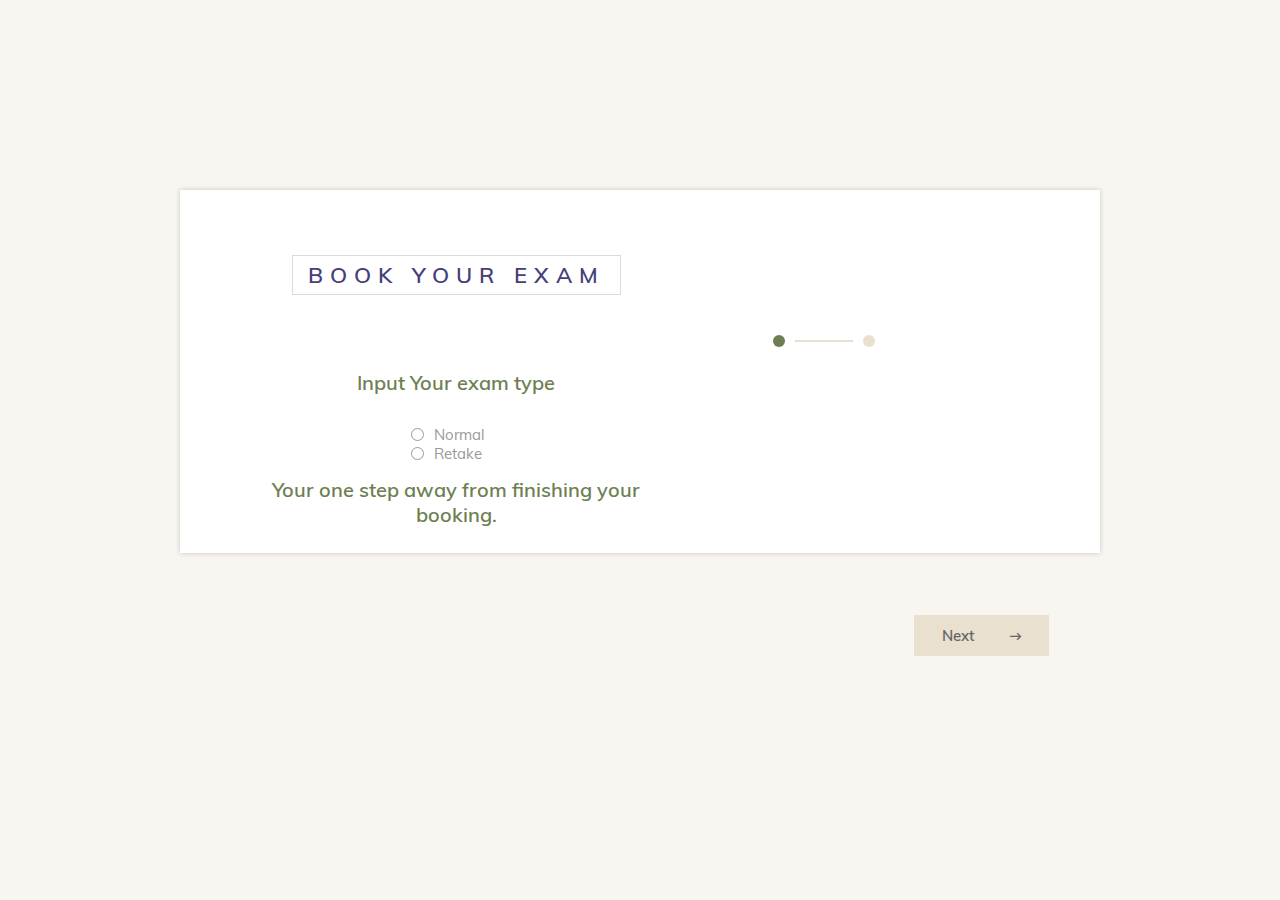
<file: book.html>
<!DOCTYPE html>
<html>
	<head>
		<meta charset="utf-8">
		<title>MITIHANI</title>
		<meta name="viewport" content="width=device-width, initial-scale=1.0">

		<link rel="stylesheet" href="assets/fonts/material-design-iconic-font/css/material-design-iconic-font.css">

		<link rel="stylesheet" href="assets/css/style1.css">
		
	</head>
	<body>
		<div class="wrapper">
            <form action="index.html" id="wizard" method="post">
                
        		<!-- Exam Type -->
                <h2></h2>
                <section>
                    <div class="inner">
						
						<div class="form-content" >
							<div class="form-header">
								<h3>Book your Exam</h3>	
							</div>
							<p>Input Your exam type</p>
							<div class="form-row">
								<div class="form-holder" style="align-self: flex-start; transform: translateY(4px); padding-left:40%;">
									<div class="checkbox-tick">
										<label class="normal">
											<input type="radio" name="type" id="type" value="normal" > Normal<br>
											<span class="checkmark"></span>
										</label>
										<label class="retake">
											<input type="radio" name="type" id="type" value="retake"> Retake<br>
											<span class="checkmark"></span>
										</label>
									</div>
								</div>
							</div>
							<div class="form-holder">
								<label>
									<p>Your one step away from finishing your booking.</p> 
								</label>
							</div>
						</div>
					</div>
                </section>

				<!-- DATE OF EXAM -->
                <h2></h2>
                <section>
					
                    <div class="inner">
						<div class="image-holder">
							<img src="photo.jpg" 
							alt=""
							style="height: 100%;">
						</div>
						<div class="form-content">
							<div class="form-header">
								<h3>Book your Exam</h3>	
							</div>
							<p>Fill in the date of the exam</p>
							<div class="form-row">
								<div class="form-holder w-100">
									<input type="date" placeholder="Date of Exam" name="doe" id="doe" class="form-control">
								</div>
							</div>
						</div>
					</div>
                </section>

               
            </form>
			
			<!-- APPROVAL -->
			<h2></h2>
			<section>
				<form id="result">
				   <div class="inner">
					   <div class="image-holder">
                        <img src="bookingimage4.jpg" 
                        alt=""
                        style="height: 100%;">
					   </div>
					   <div class="form-content">
						   <div class="form-header">
                            <h3>Book your Exam</h3>	
						   </div>
						   <p>Congratulations! <br> Your have Successfully Booked your exam.<br> Your Exam Location is:  </p>
						   <div class="form-row">
							   <div class="form-holder w-100">
								   <p id="location" class="form-control" style="height: 80px; font-size: 75px; color: yellowgreen;"></p>
								  
							   </div>
						   </div>
						   <div class="form-row">
							
						</div>
						   <div class="form-row">
							<div class="form-holder w-100">
								<a href="index.html" name="home" id="home-btn" style="color: black; font-size: 20px; padding-left: 40%;">Home</a>
							</div>
						</div>
						<div class="form-row">
							<div class="form-holder w-100">
								<a href="book.html" name="home" id="home-btn" style="color: black; font-size: 20px; padding-left: 40%;">Try again</a>
							</div>
						</div>
						
					   </div>
				   </div>
				</form>
				
			</section>
		</div>

		<!-- JQUERY -->
		<script src="assets/js/jquery-3.3.1.min.js"></script>
		<!-- JQUERY STEP -->
		<script src="assets/js/jquery.steps.js"></script>
		

	<script type="text/javascript">
	$(function(){
    $("#wizard").steps({
        headerTag: "h2",
        bodyTag: "section",
        transitionEffect: "fade",
        enableAllSteps: true,
        transitionEffectSpeed: 500,
        labels: {
            finish: "Submit",
            next: "Next",
            previous: "Back"
        }
    });	

    $('#wizard').show(function(){
        $('#result').hide();
    });

    $('#wizard').submit(function(event){
        $('#wizard').hide();
        $('#result').show();
        var x=$('#wizard').serializeArray();
        var type= x[0].value;
        var doe= new Date(x[1].value);
        var day=doe.getDay();
        var location;

        if(type=="normal"){
            if(day==0){
                location="Hall 1";
            }else if(day==1){
                location="Hall 2";
            }else if(day==2){
                location="Hall 3";
            }else if(day==3){
                location="Hall 4";
            }else if(day==4){
                location="Hall 5";
            }else if(day==5){
                location="Hall 6";
            }else if(day==6){
                location="Hall 7";
            }
        }else if(type=="retake"){
            if(day==0){
                location="Hall 8";
            }else if(day==1){
                location="Hall 9";
            }else if(day==2){
                location="Hall 10";
            }else if(day==3){
                location="Hall 11";
            }else if(day==4){
                location="Hall 12";
            }else if(day==5){
                location="Hall 13";
            }else if(day==6){
                location="Hall 14";
            }
        }else{
			location= "wrong inputs";
		}

        $('#location').append(location);
        console.log(location);
        event.preventDefault();
      });
      
    $('[href="#finish"]').click(function() {
        $('#wizard').submit();
    });
    
    $('.wizard > .steps li a').click(function(){
        $(this).parent().addClass('checked');
        $(this).parent().prevAll().addClass('checked');
        $(this).parent().nextAll().removeClass('checked');
    });
    // Custome Jquery Step Button
    $('.forward').click(function(){
        $("#wizard").steps('next');
    })
    $('.backward').click(function(){
        $("#wizard").steps('previous');
    })

    // Select Dropdown
    $('html').click(function() {
        $('.select .dropdown').hide(); 
    });
    $('.select').click(function(event){
        event.stopPropagation();
    });
    $('.select .select-control').click(function(){
        $(this).parent().next().toggle();
    })    
    $('.select .dropdown li').click(function(){
        $(this).parent().toggle();
        var text = $(this).attr('rel');
        $(this).parent().prev().find('div').text(text);
    })
    
})
	</script>	

</body>
</html>
</file>
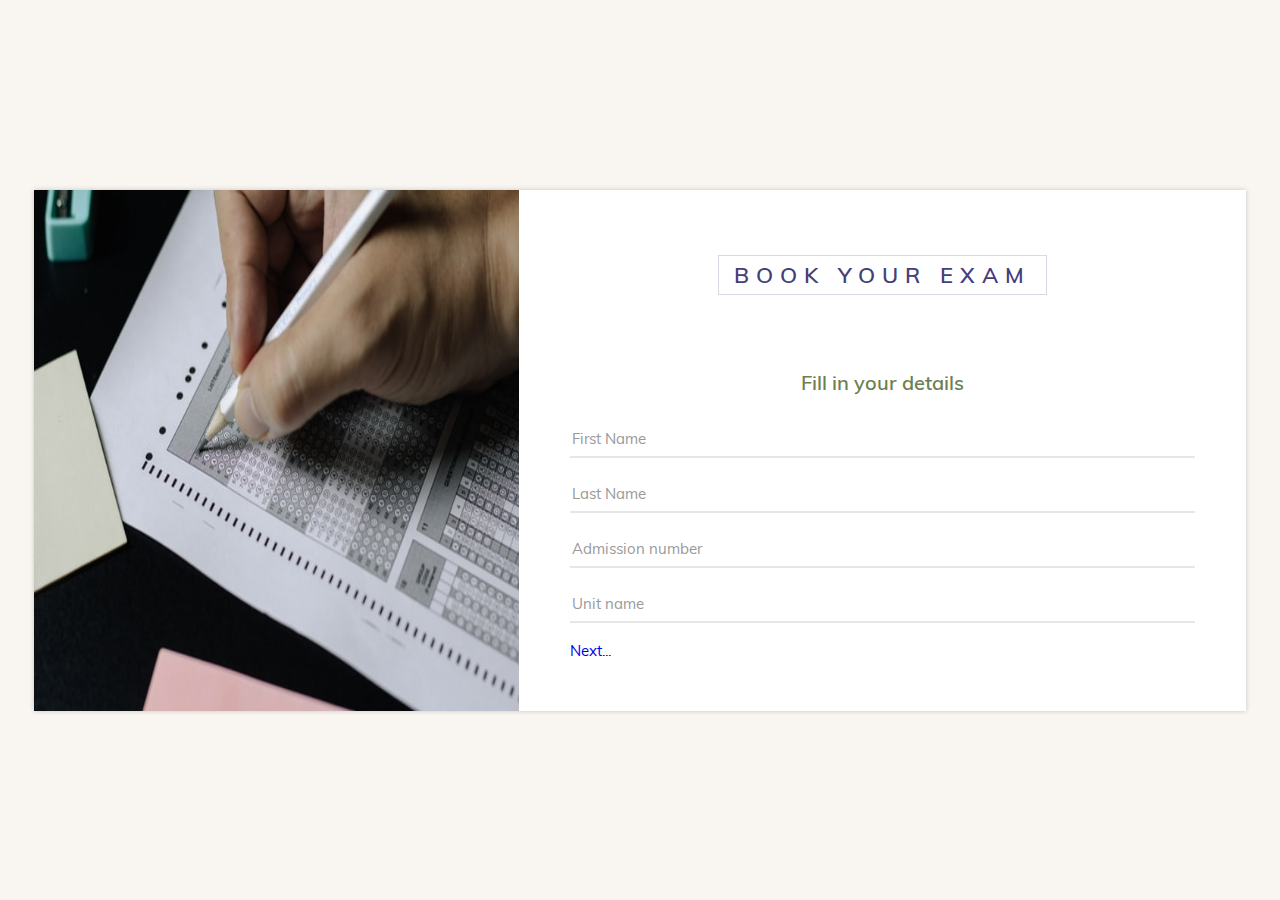
<file: details.html>
<!DOCTYPE html>
<html>
	<head>
		<meta charset="utf-8">
		<title>MITIHANI</title>
		<meta name="viewport" content="width=device-width, initial-scale=1.0">

		<link rel="stylesheet" href="assets/fonts/material-design-iconic-font/css/material-design-iconic-font.css">

		<link rel="stylesheet" href="assets/css/style1.css">
		
	</head>
	<body>
		<div class="wrapper">
 <form action="index.html" id="wizard" method="post">
 <!--Necessary information-->
<h2></h2>
<section>
    
    <div class="inner">
        <div class="image-holder">
            <img src="photo.jpg" 
            alt=""
            style="height: 100%;">
        </div>
        <div class="form-content">
            <div class="form-header">
                <h3>Book your Exam</h3>	
            </div>
            <p>Fill in your details</p>
            <div class="form-row">
                <div class="form-holder w-100">
                    <input type="text" placeholder="First Name" name="fname" id="fname" class="form-control">
                </div>
            </div>
            <div class="form-row">
                <div class="form-holder w-100">
                    <input type="text" placeholder="Last Name" name="lname" id="" class="form-control">
                </div>
            </div>
            <div class="form-row">
                <div class="form-holder w-100">
                    <input type="text" placeholder="Admission number" name="anum" id="" class="form-control">
                </div>
            </div>
            <div class="form-row">
                <div class="form-holder w-100">
                    <input type="text" placeholder="Unit name" name="uname" id="" class="form-control">
                </div>
            </div>
            <div>
                <a href="book.html" class="btn">Next...</a>
            </div>
        </div>
    </div>
</section>
</file>
<file: assets/css/style1.css>
@font-face {
  font-family: "Muli-Regular";
  src: url("../fonts/muli/Muli-Regular.ttf"); }
@font-face {
  font-family: "Muli-SemiBold";
  src: url("../fonts/muli/Muli-SemiBold.ttf"); }
* {
  -webkit-box-sizing: border-box;
  -moz-box-sizing: border-box;
  box-sizing: border-box; }

body {
  font-family: "Muli-Regular";
  font-size: 15px;
  color: #999;
  margin: 0; }

:focus {
  outline: none; }

textarea {
  resize: none; }

input, textarea, select, button {
  font-family: "Muli-Regular";
  font-size: 15px; }

p, h1, h2, h3, h4, h5, h6, ul {
  margin: 0; }

ul {
  padding: 0;
  margin: 0;
  list-style: none; }

a {
  text-decoration: none; }

textarea {
  resize: none; }

img {
  max-width: 100%; }

.wrapper {
  height: 100vh;
  background: #f9f6f1;
  display: flex;
  align-items: center;
  justify-content: center; }

.wizard {
  width: 920px;
  position: relative; }

.wizard > .steps {
  position: absolute;
  top: 27.44%;
  right: 30%;
  transform: translateX(50%);
  z-index: 9; }

.wizard > .steps .current-info, .wizard > .steps .number {
  display: none; }

.wizard > .steps ul {
  display: flex;
  justify-content: center; }

.wizard > .steps li a {
  display: inline-block;
  width: 12px;
  height: 12px;
  border-radius: 50%;
  background: #e9e0cf;
  margin-right: 78px;
  position: relative; }
  .wizard > .steps li a:before {
    content: "";
    width: 58px;
    height: 2px;
    background: #e9e0cf;
    position: absolute;
    right: 22px;
    top: 5px; }
  .wizard > .steps li a:after {
    content: "";
    width: 0;
    height: 2px;
    background: #6d7f52;
    position: absolute;
    left: -68px;
    top: 5px;
    transition: all 0.6s ease; }
.wizard > .steps li.first a {
  background: #6d7f52; }
.wizard > .steps li.checked a {
  background: #6d7f52; }
  .wizard > .steps li.checked a:after {
    width: 58px; }
.wizard > .steps li:last-child a {
  margin-right: 0; }
.wizard > .steps li:first-child a:before {
  display: none; }
.wizard > .steps li:first-child a:after {
  display: none; }

.wizard > .content {
  position: relative;
  height: 521px; }

.inner {
  display: flex;
  background: #fff;
  box-shadow: 0px 0px 5px 0px rgba(0, 0, 0, 0.2);
  -webkit-box-shadow: 0px 0px 5px 0px rgba(0, 0, 0, 0.2);
  -moz-box-shadow: 0px 0px 5px 0px rgba(0, 0, 0, 0.2);
  -ms-box-shadow: 0px 0px 5px 0px rgba(0, 0, 0, 0.2);
  -o-box-shadow: 0px 0px 5px 0px rgba(0, 0, 0, 0.2); }

.image-holder {
  width: 40%;
  height: 521px; }

.form-content {
  width: 60%;
  padding-top: 65px;
  padding-left: 51px;
  padding-right: 51px; }

.form-header {
  text-align: center; }

h3 {
  font-family: "Muli-SemiBold";
  font-size: 22px;
  color: #453e79;
  text-transform: uppercase;
  letter-spacing: 7px;
  padding: 5px 15px;
  display: inline-block;
  border: 1px solid #dad8e4;
  margin-bottom: 75px; }

p {
  font-family: "Muli-SemiBold";
  font-size: 20px;
  color: #6d7f52;
  text-align: center;
  margin-bottom: 26px; }

.form-row {
  display: flex;
  margin-bottom: 18px; }
  .form-row .form-holder {
    width: 50%;
    margin-right: 30px; }
    .form-row .form-holder:last-child {
      margin-right: 0; }
    .form-row .form-holder.w-100 {
      width: 100%;
      margin-right: 0; }
  .form-row .select {
    width: 50%;
    margin-right: 30px; }
    .form-row .select .form-holder {
      width: 100%;
      margin-right: 0; }

.select {
  position: relative; }
  .select .select-control {
    height: 37px;
    border-bottom: 2px solid #e6e6e6;
    width: 100%;
    color: #999;
    display: flex;
    align-items: center;
    cursor: pointer; }
  .select .dropdown {
    display: none;
    position: absolute;
    top: 100%;
    width: 100%;
    background: #fff;
    z-index: 9;
    border: 1px solid #81acee; }
    .select .dropdown li {
      padding: 5px 10px; }
      .select .dropdown li:hover {
        background: #81acee;
        color: #fff; }

.form-holder {
  position: relative; }
  .form-holder i {
    position: absolute;
    bottom: 7px;
    right: 0;
    font-size: 17px; }

.form-control {
  height: 37px;
  border: none;
  border-bottom: 2px solid #e6e6e6;
  width: 100%;
  color: #666; }
  .form-control:focus {
    border-color: #e9e0cf; }
  .form-control::-webkit-input-placeholder {
    color: #999; }
  .form-control::-moz-placeholder {
    color: #999; }
  .form-control:-ms-input-placeholder {
    color: #999; }
  .form-control:-moz-placeholder {
    color: #999; }

select.form-control {
  -moz-appearance: none;
  -webkit-appearance: none;
  cursor: pointer;
  color: #999; }
  select.form-control option[value=""][disabled] {
    display: none; }

textarea.form-control {
  padding: 8px 0;
  background: url("../images/textarea-bg.png") no-repeat right bottom 3px; }

.actions {
  position: absolute;
  bottom: 55px;
  right: 51px; }
  .actions ul {
    display: flex; }
  .actions li a {
    padding: 0;
    border: none;
    display: inline-flex;
    height: 41px;
    width: 135px;
    align-items: center;
    background: #e9e0cf;
    font-family: "Muli-SemiBold";
    color: #666;
    cursor: pointer;
    position: relative;
    padding-left: 28px; }
    .actions li a:before {
      content: '\f301';
      position: absolute;
      top: 14px;
      right: 28px;
      font-family: Material-Design-Iconic-Font; }
    .actions li a:hover {
      background: #cfc7b8; }
  .actions li:first-child a {
    width: 144px;
    padding-left: 48px; }
    .actions li:first-child a:before {
      content: '\f2ff';
      position: absolute;
      top: 14px;
      left: 26px;
      font-family: Material-Design-Iconic-Font; }
  .actions li:nth-child(2) a, .actions li:last-child a {
    margin-left: 20px; }
  .actions li:last-child a {
    width: 124px;
    background: #6d7f52;
    color: #fff; }
    .actions li:last-child a:hover {
      background: #849963; }
    .actions li:last-child a:before {
      content: '\f26b';
      position: absolute;
      top: 13px;
      right: 28px;
      font-family: Material-Design-Iconic-Font; }
  .actions li[aria-disabled="true"] a {
    opacity: 0;
    transition: all 1s; }
  .actions li[aria-disabled="false"] ~ li a {
    background: #6d7f52;
    color: #fff; }
    .actions li[aria-disabled="false"] ~ li a:hover {
      background: #849963; }

.checkbox-tick label {
  cursor: pointer;
  display: inline-block;
  padding-left: 23px;
  position: relative; }
  .checkbox-tick label.male {
    margin-right: 26px; }
.checkbox-tick input {
  position: absolute;
  opacity: 0;
  cursor: pointer; }
.checkbox-tick input:checked ~ .checkmark {
  background: #999; }
  .checkbox-tick input:checked ~ .checkmark:after {
    display: block; }
.checkbox-tick .checkmark {
  position: absolute;
  top: 3px;
  left: 0;
  height: 13px;
  width: 13px;
  border: 1px solid #999;
  border-radius: 50%;
  font-family: Material-Design-Iconic-Font;
  color: #fff;
  font-size: 11px; }
  .checkbox-tick .checkmark:after {
    top: 0;
    left: 2px;
    position: absolute;
    display: none;
    content: '\f26b'; }

.checkbox-circle {
  position: relative;
  padding-left: 23px;
  margin-top: 41px;
  width: 63%; }
  .checkbox-circle.mt-24 {
    margin-top: 24px; }
  .checkbox-circle label {
    cursor: pointer;
    color: #999;
    font-size: 13px;
    line-height: 1.9;
    transform: translateY(-5px); }
    .checkbox-circle label a {
      color: #6d7f52; }
      .checkbox-circle label a:hover {
        color: #89b843; }
  .checkbox-circle input {
    position: absolute;
    opacity: 0;
    cursor: pointer; }
  .checkbox-circle input:checked ~ .checkmark:after {
    display: block; }
  .checkbox-circle .checkmark {
    position: absolute;
    top: 6px;
    left: 0;
    height: 13px;
    width: 13px;
    border-radius: 50%;
    border: 1px solid #999; }
    .checkbox-circle .checkmark:after {
      content: "";
      top: 2px;
      left: 2px;
      width: 7px;
      height: 7px;
      border-radius: 50%;
      background: #999;
      position: absolute;
      display: none; }

@media (max-width: 991px) {
  .wizard {
    max-width: 768px; }

  .image-holder img {
    height: 521px;
    object-fit: cover; } }
@media (max-width: 767px) {
  .inner {
    display: block;
    box-shadow: none;
    -webkit-box-shadow: none;
    -moz-box-shadow: none;
    -ms-box-shadow: none;
    -o-box-shadow: none; }

  .image-holder {
    width: 100%; }
    .image-holder img {
      width: 100%; }

  .form-content {
    width: 100%;
    padding: 50px 20px 30px; }

  .form-row {
    display: block; }
    .form-row .form-holder, .form-row .select {
      width: 100%;
      margin-right: 0;
      margin-bottom: 18px; }

  .wrapper {
    height: 1201px;
    background: none; }

  .checkbox-circle {
    width: 100%; }

  .wizard {
    height: 100%; }
    .wizard > .steps {
      right: 50%;
      top: 52%;
      transform: translateX(50%); }

  .actions {
    right: 50%;
    transform: translateX(50%);
    bottom: 3%; } }

/*# sourceMappingURL=style.css.map */
</file>
